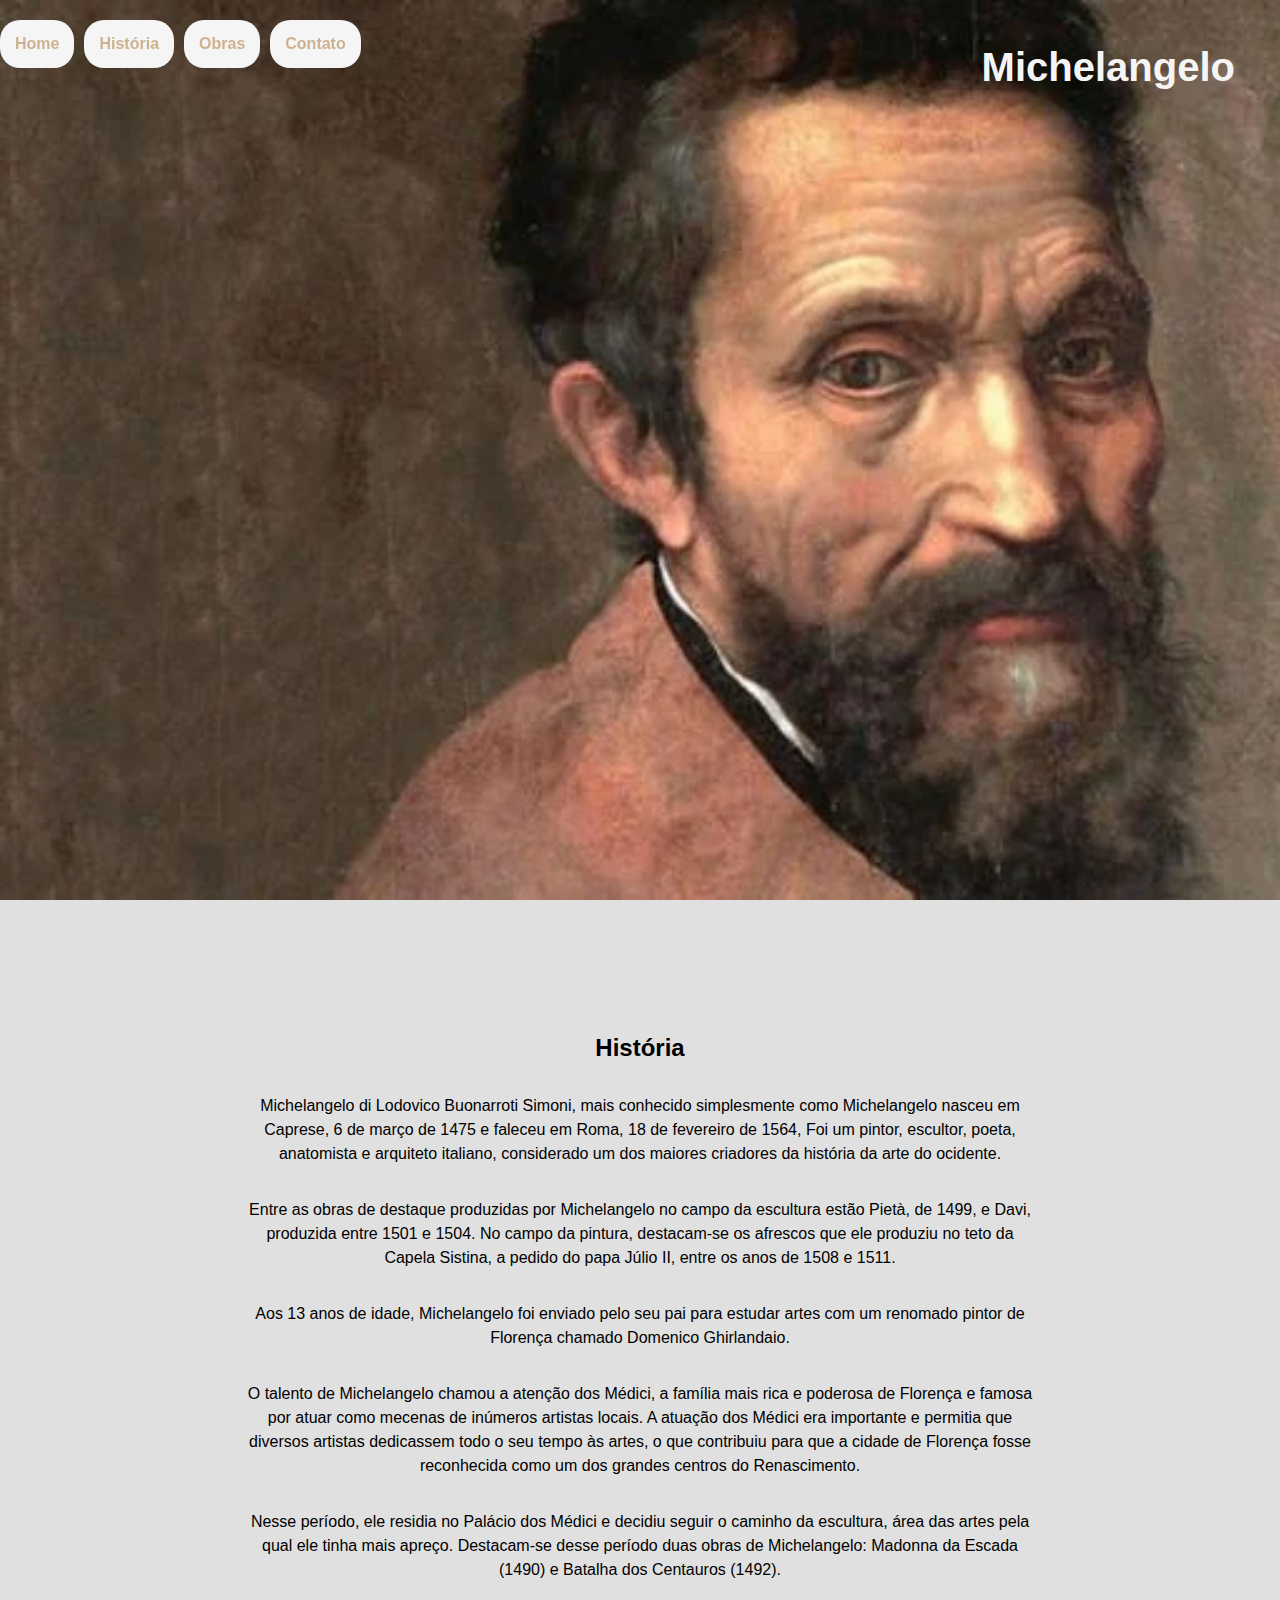
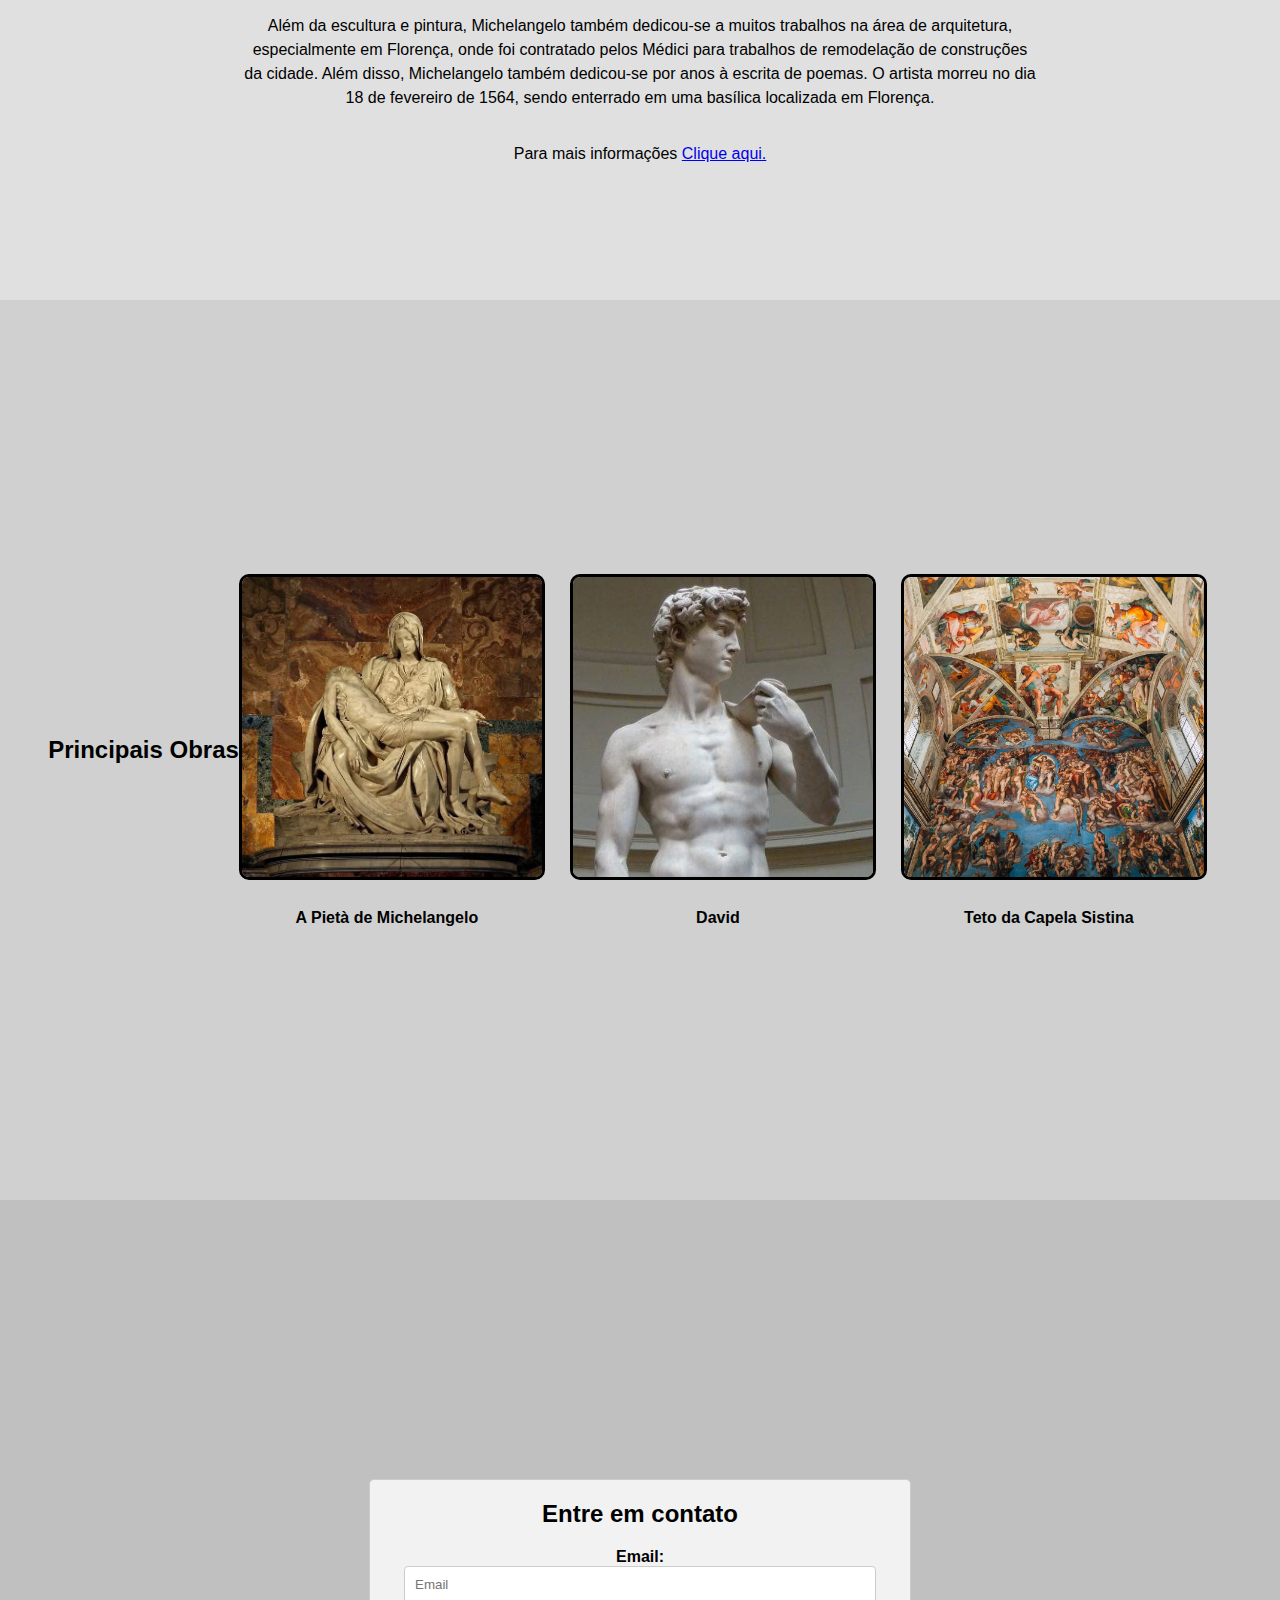
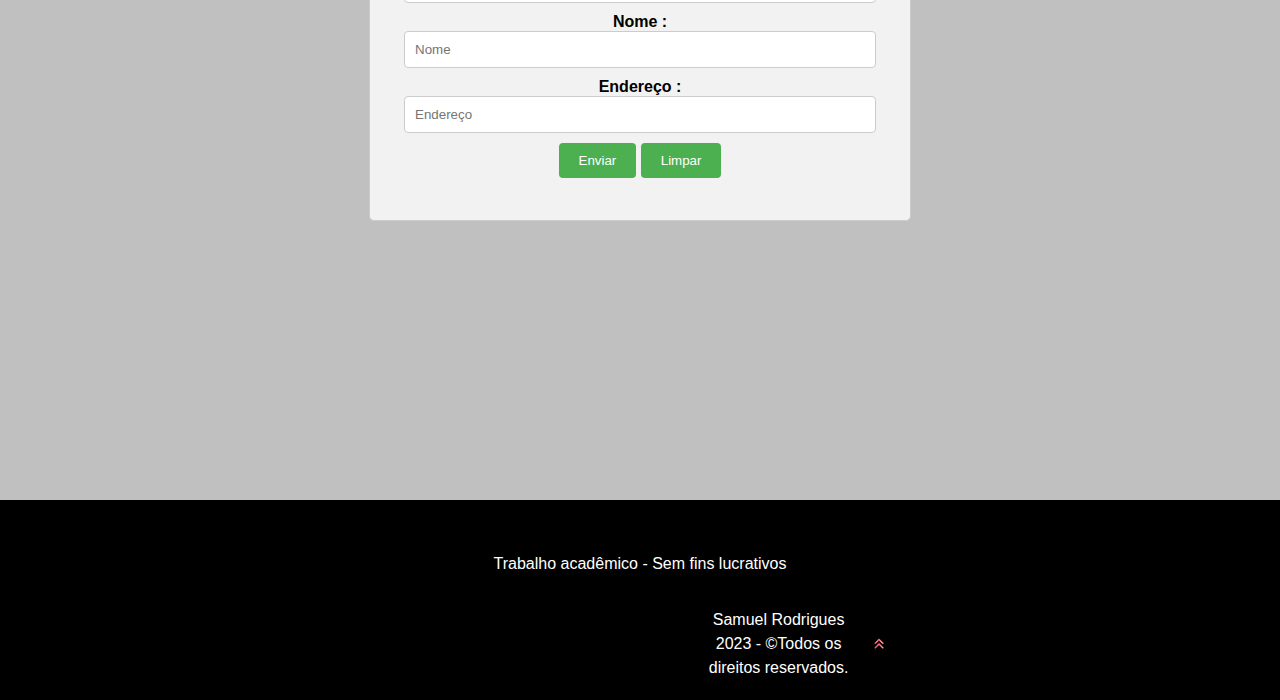
<file: index.html>
<!DOCTYPE html>
<html>

<head>
  <title>Michelangelo</title>
  <meta charset="UTF-8">
  <link rel="icon" type="img/jpg" href="foto/icon_home.png">
  <link rel="stylesheet" type="text/css" href="michelangelo.css">
  <script type="text/javascript">
    function validar() {
      var email = form1.email.value;
      var nome = form1.nome.value;
      var end = form1.end.value;

      if (email == "") {
        alert('Por favor, preencha o campo com seu email!');
        form1.email.focus();
        return false;
      }
      if (nome == "") {
        alert('Por favor, preencha o campo com seu nome!');
        form1.nome.focus();
        return false;
      }
      if (end == "") {
        alert('Por favor, preencha o campo com seu endereço!');
        form1.end.focus();
        return false;
      }
      if (nome.split(' ').length < 2) {
        alert('Digite seu nome completo.');
        form1.nome.focus();
        return false;
      }
      return true;
    }
  </script>
</head>

<body>
  <div class="section home" id="home">
    <ul>
      <li><a href="#home">Home</a></li>
      <li><a href="#historia">História</a></li>
      <li><a href="#obras">Obras</a></li>
      <li><a href="#contato">Contato</a></li>
    </ul>
    <h1 class="nome">Michelangelo</h1>
  </div>

  <div class="section historia" id="historia">
    <h2>História</h2>
    <p> Michelangelo di Lodovico Buonarroti Simoni, mais conhecido simplesmente como Michelangelo nasceu em Caprese, 6
      de março de 1475 e faleceu em Roma, 18 de fevereiro de 1564, Foi um pintor, escultor, poeta, anatomista e
      arquiteto italiano, considerado um dos maiores criadores da história da arte do ocidente.</p>
    <p>Entre as obras de destaque produzidas por Michelangelo no campo da escultura estão Pietà, de 1499, e Davi,
      produzida entre 1501 e 1504. No campo da pintura, destacam-se os afrescos que ele produziu no teto da Capela
      Sistina, a pedido do papa Júlio II, entre os anos de 1508 e 1511.</p>
    <p>Aos 13 anos de idade, Michelangelo foi enviado pelo seu pai para estudar artes com um renomado pintor de
      Florença chamado Domenico Ghirlandaio.</p>
    <p>O talento de Michelangelo chamou a atenção dos Médici, a família mais rica e poderosa de Florença e famosa por
      atuar como mecenas de inúmeros artistas locais. A atuação dos Médici era importante e permitia que diversos
      artistas dedicassem todo o seu tempo às artes, o que contribuiu para que a cidade de Florença fosse reconhecida
      como um dos grandes centros do Renascimento.</p>
    <p>Nesse período, ele residia no Palácio dos Médici e decidiu seguir o caminho da escultura, área das artes pela
      qual ele tinha mais apreço. Destacam-se desse período duas obras de Michelangelo: Madonna da Escada (1490) e
      Batalha dos Centauros (1492).</p>
    <p>Além da escultura e pintura, Michelangelo também dedicou-se a muitos trabalhos na área de arquitetura,
      especialmente em Florença, onde foi contratado pelos Médici para trabalhos de remodelação de construções da
      cidade. Além disso, Michelangelo também dedicou-se por anos à escrita de poemas. O artista morreu no dia 18 de
      fevereiro de 1564, sendo enterrado em uma basílica localizada em Florença.</p>



    <p>Para mais informações <a href="https://brasilescola.uol.com.br/biografia/michelangelo.htm">Clique aqui.</a></p>
  </div>

  <div class="section obras" id="obras">
    <h2>Principais Obras</h2>
    <div class="container">
      <div class="image-text">
        <img src="foto/pieta.jpg">
        <h4>A Pietà de Michelangelo</h4>
      </div>
      <div class="image-text">
        <img src="foto/david.jpg">
        <h4>David</h4>
      </div>
      <div class="image-text">
        <img src="foto/capela.jpeg">
        <h4>Teto da Capela Sistina</h4>
      </div>
    </div>
  </div>

  <div class="section contato" id="contato">
    <div class="form">
      <h2>Entre em contato</h2>
      <form name="form1" action="aviso_form.html" method="post">
        <b>Email: </b> <input type="text" placeholder="Email" name="email">
        <b>Nome : </b> <input type="text" placeholder="Nome" name="nome">
        <b>Endereço : </b> <input type="text" placeholder="Endereço" name="end">
        <input type="submit" onclick="return validar()" value="Enviar">
        <input type="reset" name="limpa" value="Limpar">
      </form>
    </div>

  </div>
  <div class="rodape">
    <p>Trabalho acadêmico - Sem fins lucrativos</p>
    <p class="tds">Samuel Rodrigues 2023 - &copyTodos os direitos reservados.
      <a href="#"><img class="rodape" src="foto/seta.png"></a>
    </p>
  </div>

</body>

</html>
</file>
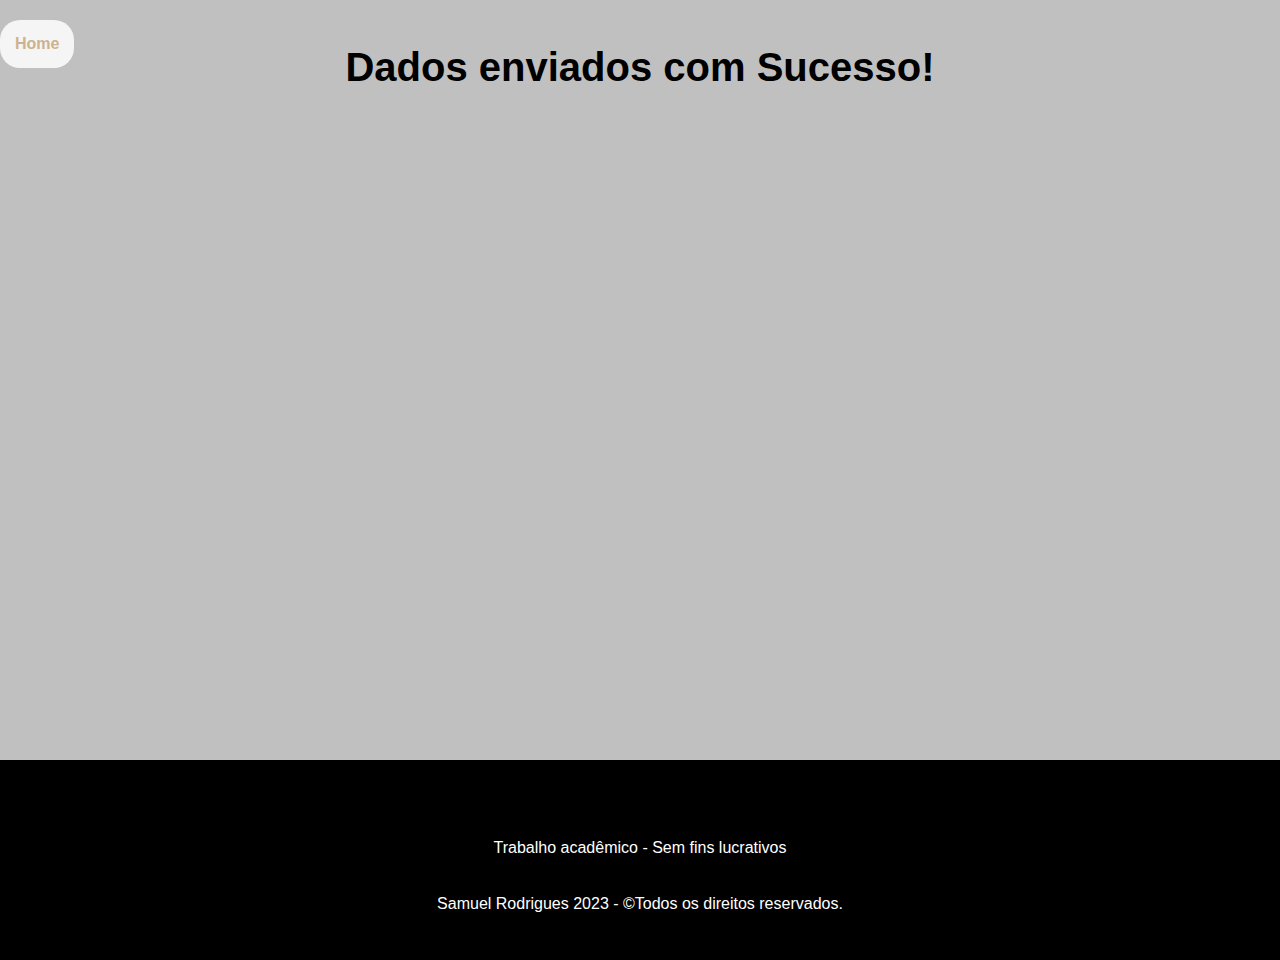
<file: aviso_form.html>
<!DOCTYPE html>
<html>

<head>
    <title>Michelangelo</title>
    <meta charset="UTF-8">
    <link rel="icon" type="img/jpg" href="foto/icon_home.png">
    <link rel="stylesheet" type="text/css" href="michelangelo.css">
</head>

<body>
    <div class="form1">
        <ul>
            <li><a href="index.html">Home</a></li>
        </ul>
        <h1>Dados enviados com Sucesso!</h1>
    </div>
    <div class="rodape">
        <p>Trabalho acadêmico - Sem fins lucrativos</p>
        <p>Samuel Rodrigues 2023 - &copyTodos os direitos reservados.</p>
    </div>
</body>
</file>
<file: michelangelo.css>
/* Utilizado para o html de Michelangelo */
*{
    scroll-behavior: smooth;
    padding: 0;
    margin: 0;
 }
  
  body {
    font-family: Arial, Helvetica, sans-serif;
    height: 100%;
    overflow-x: hidden;
    overflow-y: scroll;
  }
  
  .home {
    padding: 0;
    background-image: url(foto/retrato.jpg);
    background-repeat: no-repeat;
    background-size: cover;
    height: 100vh; 
    justify-content: center;
    align-items: center;
    text-align: center;
    color: whitesmoke;
  }
  
  .historia {
    background-color: #e0e0e0;
    height: 100vh;
    display: flex;
    flex-direction: column;
    justify-content: center;
    align-items: center;
    text-align: center;
    padding: 50px;
  }  

  .obras {
    background-color: #d0d0d0;
    height: 100vh;
    display: flex;
    justify-content: center;
    align-items: center;
    text-align: center;
  }
  
  .contato {
    background-color: #c0c0c0;
    height: 100vh;
    display: flex;
    flex-direction: column;
    justify-content: center;
    align-items: center;
    text-align: center;
    flex-direction: column;
  }
  .rodape {
    height: 20vh;
    background-color: #000;
    color: #fff;
    display: flex;
    justify-content: center;
    flex-direction: column;
    text-align: center;  
    padding: 10px;
  }
  .form1 {
    padding-top: 0;
    background-color: #c0c0c0;
    background-size: cover;
    height: 84.4vh; 
    justify-content: center;
    align-items: center;
    text-align: center;
    color: 000;
  }
  ul {
    display: flex;
    justify-content: right;
    margin-top: 20px;
    position: fixed;
  }
  
  li {
    display: flex;
    align-items: center;
    top: 20px;
  }
  
  li a {
    background-color: whitesmoke;
    color: #CDB290;
    text-decoration: none;
    padding: 15px;
    border-radius: 20px;
    border: none;
    margin-right: 10px;
    transition: background-color 0.5s;
    font-family: 'Trebuchet MS', 'Lucida Sans Unicode', 'Lucida Grande', 'Lucida Sans', Arial, sans-serif;
    font-weight: bold;
  }
  
  li a:hover {
    background-color: #CDB290;
    color: whitesmoke;
    text-decoration: none;
  } 
  textarea {
    resize: none;
    width: 500px;
    height: 100px;
  }
  h1 {
    font-size: 250%;
    padding: 5vh;
    
  }
  h1.nome {
    display: flex;
    align-items: center;
    justify-content: flex-end;
  }
  
  h5 {
    font-size: 15px;
    padding: 1px;
    font-style: bold;
    font-family: Arial, Helvetica, sans-serif;
  }
  img.rodape {
   margin-right: 10px;
   width: 8%;
   height: auto;
  }
  p.tds {
    display: flex;
    flex-direction: row ;
    align-items: center;
    margin-left: 55vh;
  }
   
  hr {
    border-color: black;
    border-style: solid;
  }
  
  p {
    line-height: 1.5;
    padding-left: 12em;
    padding-right: 12em;
    padding-top: 2em;
  }
  .container img {
    margin-right: 25px;
    margin-bottom: 25px;
    width: 300px;
    border-width: 1px;
    border-radius: 10px;
    border: #000;
    border-style: solid;   
  }
  
  .image-text h4 {
    flex: 1;
    margin-right: 35px;
  }
  .container img:hover {
    box-shadow: 0 0 5px #000;
  }
  
  .container {
    display: flex;
    justify-content: center; 
  }
  .form {
    width: 500px;
    height: 300px;
    margin: 0 auto;
    padding: 20px;
    background-color: #f2f2f2;
    border: 1px solid #ccc;
    border-radius: 5px;
    
  }
  
  .form h2 {
    font-size: 24px;
    margin-bottom: 20px;
  }
  
  .form input[type="text"],
  .form input[type="email"] {
    width: 90%;
    padding: 10px;
    margin-bottom: 10px;
    border: 1px solid #ccc;
    border-radius: 4px;
  }
  
  .form input[type="submit"],
  .form input[type="reset"] {
    background-color: #4CAF50;
    color: #fff;
    padding: 10px 20px;
    border: none;
    border-radius: 4px;
    cursor: pointer;
  }
  
  .form input[type="submit"]:hover,
  .form input[type="reset"]:hover {
    background-color: #45a049;
  }
</file>
